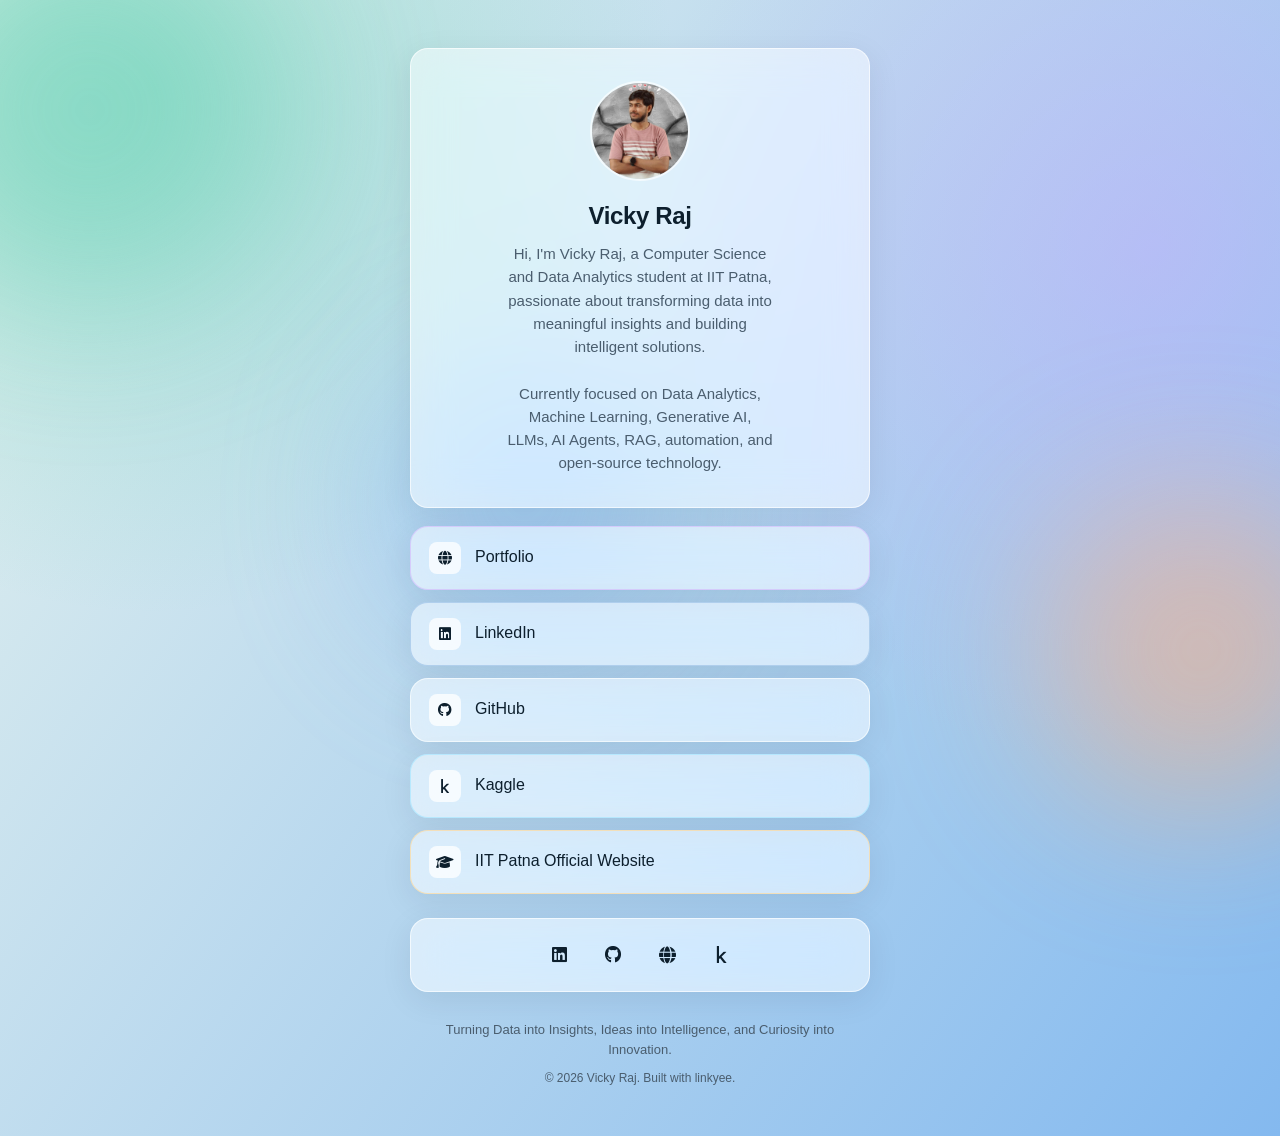
<file: index.html>
<!DOCTYPE html>
<html lang="en">
<head>
  <meta charset="UTF-8" />
  <meta name="viewport" content="width=device-width, initial-scale=1.0, viewport-fit=cover" />
  <title>Vicky Raj | Data & AI</title>

  <meta name="last-modified" content="2026-11-28T07:05:41+0000">
  <meta name="theme-color" media="(prefers-color-scheme: light)" content="#e6f3ee">
  <meta name="theme-color" media="(prefers-color-scheme: dark)" content="#0c1820">
  <meta name="apple-mobile-web-app-capable" content="yes">
  <meta name="apple-mobile-web-app-status-bar-style" content="black-translucent">

  <meta property="og:title" content="Vicky Raj | Data & AI" />
  <meta name="author" content="Vicky Raj" />
  <meta property="og:locale" content="en_US" />
  <meta name="description" content="Hi, I'm Vicky Raj, a Computer Science and Data Analytics student at IIT Patna, passionate about transforming data into meaningful insights and building intelligent solutions. <br><br> Currently focused on Data Analytics, Machine Learning, Generative AI, LLMs, AI Agents, RAG, automation, and open-source technology." />
  <meta property="og:description" content="Hi, I'm Vicky Raj, a Computer Science and Data Analytics student at IIT Patna, passionate about transforming data into meaningful insights and building intelligent solutions. <br><br> Currently focused on Data Analytics, Machine Learning, Generative AI, LLMs, AI Agents, RAG, automation, and open-source technology." />
  <meta property="og:site_name" content="Vicky Raj | Data & AI" />
  <meta property="og:image" content="./images/profile.jpg" />
  <meta property="og:type" content="article" />
  <meta name="twitter:card" content="summary_large_image" />
  <meta property="twitter:image" content="./images/profile.jpg" />
  <meta property="twitter:title" content="Vicky Raj | Data & AI" />

  <link rel="apple-touch-icon" sizes="180x180" href="./images/favicons/favicon.png">
  <link rel="icon" type="image/png" href="./images/favicons/favicon.png">
  <meta name="apple-mobile-web-app-title" content="Vicky Raj | Data & AI">
  <meta name="application-name" content="Vicky Raj | Data & AI">

  <link rel="stylesheet" href="https://cdnjs.cloudflare.com/ajax/libs/font-awesome/6.5.2/css/all.min.css" crossorigin="anonymous" referrerpolicy="no-referrer">
  <link rel="stylesheet" href="./styles.css?v=2026-11-28T07:05:41+0000" />
  
</head>
<body>
  
  <div class="bg-shape bg-shape-1" aria-hidden="true"></div>
  <div class="bg-shape bg-shape-2" aria-hidden="true"></div>
  <div class="bg-shape bg-shape-3" aria-hidden="true"></div>

  <main class="container">
    <section class="card profile-card">
      <img src="./images/profile.jpg" alt="Profile Picture" class="profile-pic" />
      <h1 class="name">Vicky Raj</h1>
      <p class="description">Hi, I'm Vicky Raj, a Computer Science and Data Analytics student at IIT Patna, passionate about transforming data into meaningful insights and building intelligent solutions. <br><br> Currently focused on Data Analytics, Machine Learning, Generative AI, LLMs, AI Agents, RAG, automation, and open-source technology.</p>
    </section>

    <nav class="links" aria-label="Primary links">
      
        
        <a href="https://vickyrajiit.vercel.app/" target="_blank" class="card link-button" style="--link-accent: #8b5cf6;" alt="Vicky Raj's portfolio" title="Vicky Raj's portfolio">
          
          <span class="link-icon" aria-hidden="true"><i class="fa-solid fa-globe"></i></span>
          <span class="link-text">Portfolio</span>
        </a>
      
        
        <a href="https://www.linkedin.com/in/vicky-raj-090760282/" target="_blank" class="card link-button" style="--link-accent: #0a66c2;" alt="Vicky Raj on LinkedIn" title="Vicky Raj on LinkedIn">
          
          <span class="link-icon" aria-hidden="true"><i class="fa-brands fa-linkedin"></i></span>
          <span class="link-text">LinkedIn</span>
        </a>
      
        
        <a href="https://github.com/vicky-tec" target="_blank" class="card link-button" style="--link-accent: #f0f6fc;" alt="Vicky Raj on GitHub" title="Vicky Raj on GitHub">
          
          <span class="link-icon" aria-hidden="true"><i class="fa-brands fa-github"></i></span>
          <span class="link-text">GitHub</span>
        </a>
      
        
        <a href="https://www.kaggle.com/vickyrazzz" target="_blank" class="card link-button" style="--link-accent: #20beff;" alt="Vicky Raj on Kaggle" title="Vicky Raj on Kaggle">
          
          <span class="link-icon" aria-hidden="true"><i class="fa-brands fa-kaggle"></i></span>
          <span class="link-text">Kaggle</span>
        </a>
      
        
        <a href="https://www.iitp.ac.in/" target="_blank" class="card link-button" style="--link-accent: #f59e0b;" alt="B.Sc. Computer Science and Data Analytics at IIT Patna" title="IIT Patna">
          
          <span class="link-icon" aria-hidden="true"><i class="fa-solid fa-graduation-cap"></i></span>
          <span class="link-text">IIT Patna Official Website</span>
        </a>
      
    </nav>

    <div class="card button-container">
      <div class="button-group">
        
          
          <a href="https://www.linkedin.com/in/vicky-raj-090760282/" title="Vicky Raj's LinkedIn" target="_blank" class="icon-button" style="--social-accent: #0a66c2;" alt="Vicky Raj's LinkedIn">
            <i class="fa-brands fa-linkedin"></i>
          </a>
        
          
          <a href="https://github.com/vicky-tec" title="Vicky Raj's GitHub" target="_blank" class="icon-button" style="--social-accent: #f0f6fc;" alt="Vicky Raj's GitHub">
            <i class="fa-brands fa-github"></i>
          </a>
        
          
          <a href="https://vickyrajiit.vercel.app/" title="Vicky Raj's portfolio" target="_blank" class="icon-button" style="--social-accent: #8b5cf6;" alt="Vicky Raj's portfolio">
            <i class="fa-solid fa-globe"></i>
          </a>
        
          
          <a href="https://www.kaggle.com/vickyrazzz" title="Vicky Raj's Kaggle" target="_blank" class="icon-button" style="--social-accent: #20beff;" alt="Vicky Raj's Kaggle">
            <i class="fa-brands fa-kaggle"></i>
          </a>
        
      </div>
    </div>

    <footer class="footer">
      Turning Data into Insights, Ideas into Intelligence, and Curiosity into Innovation.

      <div class="copyright">© 2026 Vicky Raj. Built with linkyee.
</div>
    </footer>
  </main>

  
  <script src="./scripts.js?v=2026-11-28T07:05:41+0000"></script>
  
</body>
</html>
</file>
<file: styles.css>
:root {
  --bg-1: #e6f3ee;
  --bg-2: #fde9d9;
  --shape-1: #6dd3b8;
  --shape-2: #ffb380;
  --shape-3: #84b9ef;
  --fg: #0d1f2d;
  --muted: #4a5d6e;
  --glass-bg: rgba(255, 255, 255, 0.55);
  --glass-border: rgba(255, 255, 255, 0.65);
  --glass-shadow: 0 8px 32px rgba(13, 31, 45, 0.08);
  --hover-bg: rgba(255, 255, 255, 0.75);
  --gradient-a: #6dd3b8;
  --gradient-b: #84b9ef;
  --gradient-c: #c9a7ff;
  --sans: 'Inter', -apple-system, BlinkMacSystemFont, 'Helvetica Neue', sans-serif;
  --language-switcher-bg: var(--glass-bg);
  --language-switcher-fg: var(--fg);
  --language-switcher-border: var(--glass-border);
  --language-switcher-hover: var(--hover-bg);
  --language-switcher-active-bg: var(--fg);
  --language-switcher-active-fg: var(--bg-1);
  --language-switcher-focus: var(--fg);
  --language-switcher-shadow: var(--glass-shadow);
}

/* Dark mode. Auto-switches via system appearance unless pinned via
   `color_scheme: light|dark` in config.yml.
   On dark, "frosted glass" becomes tinted-glass-on-deep-blue rather than a
   simple invert. Ambient shapes desaturate so they feel like aurora rather
   than pastel; glass cards become cooler and more translucent. */
@media (prefers-color-scheme: dark) {
  :root:not(.scheme-light) {
    --bg-1: #0c1820;
    --bg-2: #1a2030;
    --shape-1: #2d8068;
    --shape-2: #c9744a;
    --shape-3: #4a6b9c;
    --fg: #f0f4f8;
    --muted: #a3b3c2;
    --glass-bg: rgba(20, 32, 44, 0.55);
    --glass-border: rgba(255, 255, 255, 0.10);
    --glass-shadow: 0 8px 32px rgba(0, 0, 0, 0.35);
    --hover-bg: rgba(30, 44, 58, 0.75);
    --gradient-a: #1d7f91;
    --gradient-b: #3d4fa3;
    --gradient-c: #8b3d91;
  }
}
:root.scheme-dark {
  --bg-1: #0c1820;
  --bg-2: #1a2030;
  --shape-1: #2d8068;
  --shape-2: #c9744a;
  --shape-3: #4a6b9c;
  --fg: #f0f4f8;
  --muted: #a3b3c2;
  --glass-bg: rgba(20, 32, 44, 0.55);
  --glass-border: rgba(255, 255, 255, 0.10);
  --glass-shadow: 0 8px 32px rgba(0, 0, 0, 0.35);
  --hover-bg: rgba(30, 44, 58, 0.75);
  --gradient-a: #1d7f91;
  --gradient-b: #3d4fa3;
  --gradient-c: #8b3d91;
}

* { margin: 0; padding: 0; box-sizing: border-box; }

body {
  background:
    radial-gradient(circle at 12% 8%, color-mix(in srgb, var(--gradient-a) 48%, transparent), transparent 34%),
    radial-gradient(circle at 90% 22%, color-mix(in srgb, var(--gradient-c) 42%, transparent), transparent 36%),
    linear-gradient(125deg, var(--bg-1), var(--gradient-b), var(--bg-2), var(--gradient-c));
  background-size: auto, auto, 300% 300%;
  animation: gradient-drift 18s ease infinite;
  color: var(--fg);
  font-family: var(--sans);
  font-size: 16px;
  line-height: 1.55;
  min-height: 100vh;
  display: flex;
  align-items: flex-start;
  justify-content: center;
  padding: 48px 20px;
  -webkit-font-smoothing: antialiased;
  position: relative;
  overflow-x: hidden;
}

a { color: inherit; text-decoration: none; }

.bg-shape {
  position: fixed;
  border-radius: 50%;
  filter: blur(80px);
  z-index: 0;
  opacity: 0.55;
  pointer-events: none;
  transform: translate3d(
    calc((var(--pointer-x) - 50%) * 0.12),
    calc((var(--pointer-y) - 50%) * 0.12),
    0
  );
  transition: transform 0.35s ease-out;
}

.bg-shape-1 { width: 380px; height: 380px; background: var(--shape-1); top: -80px; left: -100px; }
.bg-shape-2 { width: 320px; height: 320px; background: var(--shape-2); bottom: 10%; right: -80px; }
.bg-shape-3 { width: 280px; height: 280px; background: var(--shape-3); top: 40%; left: 30%; }

.container {
  width: 100%;
  max-width: 460px;
  position: relative;
  z-index: 1;
}

.card {
  background: var(--glass-bg);
  backdrop-filter: blur(20px) saturate(140%);
  -webkit-backdrop-filter: blur(20px) saturate(140%);
  border: 1px solid var(--glass-border);
  border-radius: 18px;
  box-shadow: var(--glass-shadow);
}

@keyframes gradient-drift {
  0%, 100% { background-position: 0% 50%; }
  50% { background-position: 100% 50%; }
}

.profile-card {
  padding: 32px 24px;
  text-align: center;
  margin-bottom: 18px;
}

.profile-pic {
  width: 100px;
  height: 100px;
  border-radius: 50%;
  object-fit: cover;
  margin: 0 auto 16px;
  display: block;
  border: 2px solid var(--glass-border);
}

.name {
  font-size: 24px;
  font-weight: 700;
  letter-spacing: -0.015em;
  margin-bottom: 8px;
}

.description {
  font-size: 15px;
  color: var(--muted);
  text-wrap: pretty;
  max-width: 32ch;
  margin: 0 auto;
}

.links {
  display: flex;
  flex-direction: column;
  gap: 12px;
  margin-bottom: 24px;
}

.link-button {
  display: flex;
  align-items: center;
  gap: 14px;
  padding: 15px 18px;
  font-size: 16px;
  font-weight: 500;
  color: var(--fg);
  border-color: color-mix(in srgb, var(--link-accent) 28%, var(--glass-border));
  transition: background 0.25s ease, border-color 0.25s ease, transform 0.25s ease, box-shadow 0.25s ease;
  --link-accent: var(--gradient-b);
}

.link-button:hover,
.link-button:focus-visible {
  background: color-mix(in srgb, var(--link-accent) 18%, var(--glass-bg));
  border-color: color-mix(in srgb, var(--link-accent) 78%, white);
  transform: translateY(-2px);
  box-shadow: 0 12px 36px color-mix(in srgb, var(--link-accent) 42%, transparent);
  outline: none;
}

.link-button:nth-child(2n) { --link-accent: var(--gradient-a); }
.link-button:nth-child(3n) { --link-accent: var(--gradient-c); }

.link-button:hover .link-icon,
.link-button:focus-visible .link-icon {
  background: color-mix(in srgb, var(--link-accent) 38%, var(--hover-bg));
  color: white;
}

.link-icon {
  width: 32px;
  height: 32px;
  display: inline-flex;
  align-items: center;
  justify-content: center;
  border-radius: 8px;
  background: var(--hover-bg);
  flex-shrink: 0;
}

.link-icon i { font-size: 14px; }
.link-text { flex: 1; }
.link-button-text { font-size: 13px; color: var(--muted); margin-left: 6px; }

.button-container { padding: 16px; display: flex; justify-content: center; }

.button-group {
  display: flex;
  gap: 14px;
  flex-wrap: wrap;
  justify-content: center;
}

.icon-button {
  width: 40px;
  height: 40px;
  display: inline-flex;
  align-items: center;
  justify-content: center;
  border-radius: 50%;
  color: var(--fg);
  transition: background 0.2s ease, transform 0.2s ease;
}

.icon-button i { font-size: 17px; }

.icon-button:hover,
.icon-button:focus-visible {
  background: color-mix(in srgb, var(--social-accent) 28%, var(--hover-bg));
  color: var(--social-accent);
  box-shadow: 0 8px 24px color-mix(in srgb, var(--social-accent) 35%, transparent);
  transform: translateY(-2px);
  outline: none;
}

.footer {
  margin-top: 28px;
  padding: 0 12px;
  font-size: 13px;
  color: var(--muted);
  line-height: 1.6;
  text-align: center;
}

.footer a { color: var(--fg); border-bottom: 1px solid var(--muted); }
.copyright { margin-top: 8px; font-size: 12px; }

@media (prefers-reduced-motion: reduce) {
  *, *::before, *::after { transition: none !important; animation: none !important; }
}

@supports not (backdrop-filter: blur(20px)) {
  .card { background: rgba(255, 255, 255, 0.85); }
  @media (prefers-color-scheme: dark) {
    :root:not(.scheme-light) .card { background: rgba(20, 32, 44, 0.85); }
  }
  :root.scheme-dark .card { background: rgba(20, 32, 44, 0.85); }
}

/* "Latest" link variant — frosted accent ring + glowing pill badge */
.link-button.link-latest {
  align-items: flex-start;
  border-color: rgba(255, 255, 255, 0.45);
  box-shadow: 0 8px 32px rgba(123, 97, 255, 0.18), inset 0 1px 0 rgba(255, 255, 255, 0.4);
}
.link-latest-badge {
  display: inline-block;
  font-size: 10px;
  font-weight: 700;
  letter-spacing: 0.12em;
  padding: 3px 9px;
  margin-right: 8px;
  border-radius: 999px;
  background: linear-gradient(135deg, #7b61ff 0%, #38c5ff 100%);
  color: #fff;
  text-shadow: 0 1px 2px rgba(0, 0, 0, 0.18);
  vertical-align: 1px;
}
.link-latest .link-text {
  flex: 1 1 auto;
  min-width: 0;
  display: -webkit-box;
  -webkit-box-orient: vertical;
  -webkit-line-clamp: 2;
          line-clamp: 2;
  overflow: hidden;
  overflow-wrap: anywhere;
  line-height: 1.35;
}

/* Dark-mode override for the latest variant: the bright glass border
   designed for the light gradient becomes harsh on deep blue, so soften
   it and shift the glow to a cooler hue. */
@media (prefers-color-scheme: dark) {
  :root:not(.scheme-light) .link-button.link-latest {
    border-color: rgba(255, 255, 255, 0.18);
    box-shadow: 0 8px 32px rgba(56, 197, 255, 0.18), inset 0 1px 0 rgba(255, 255, 255, 0.10);
  }
}
:root.scheme-dark .link-button.link-latest {
  border-color: rgba(255, 255, 255, 0.18);
  box-shadow: 0 8px 32px rgba(56, 197, 255, 0.18), inset 0 1px 0 rgba(255, 255, 255, 0.10);
}
</file>
